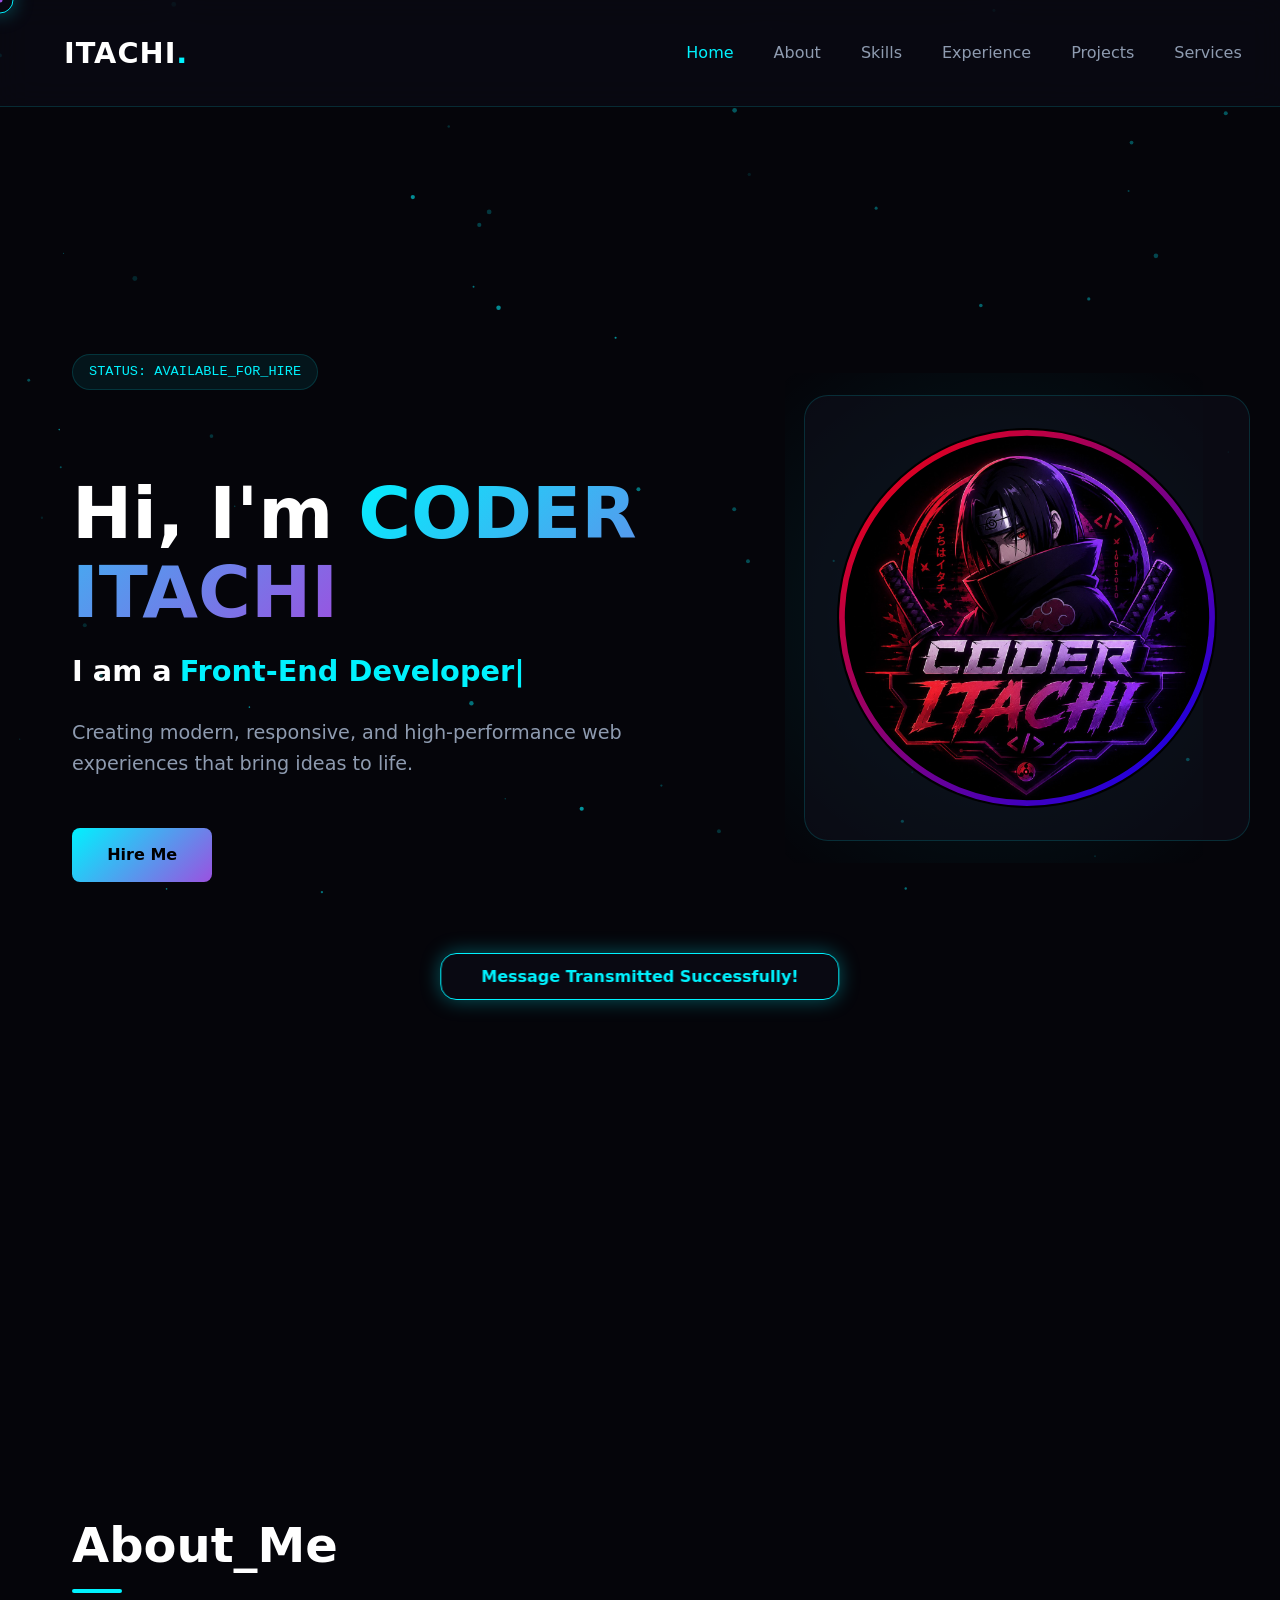
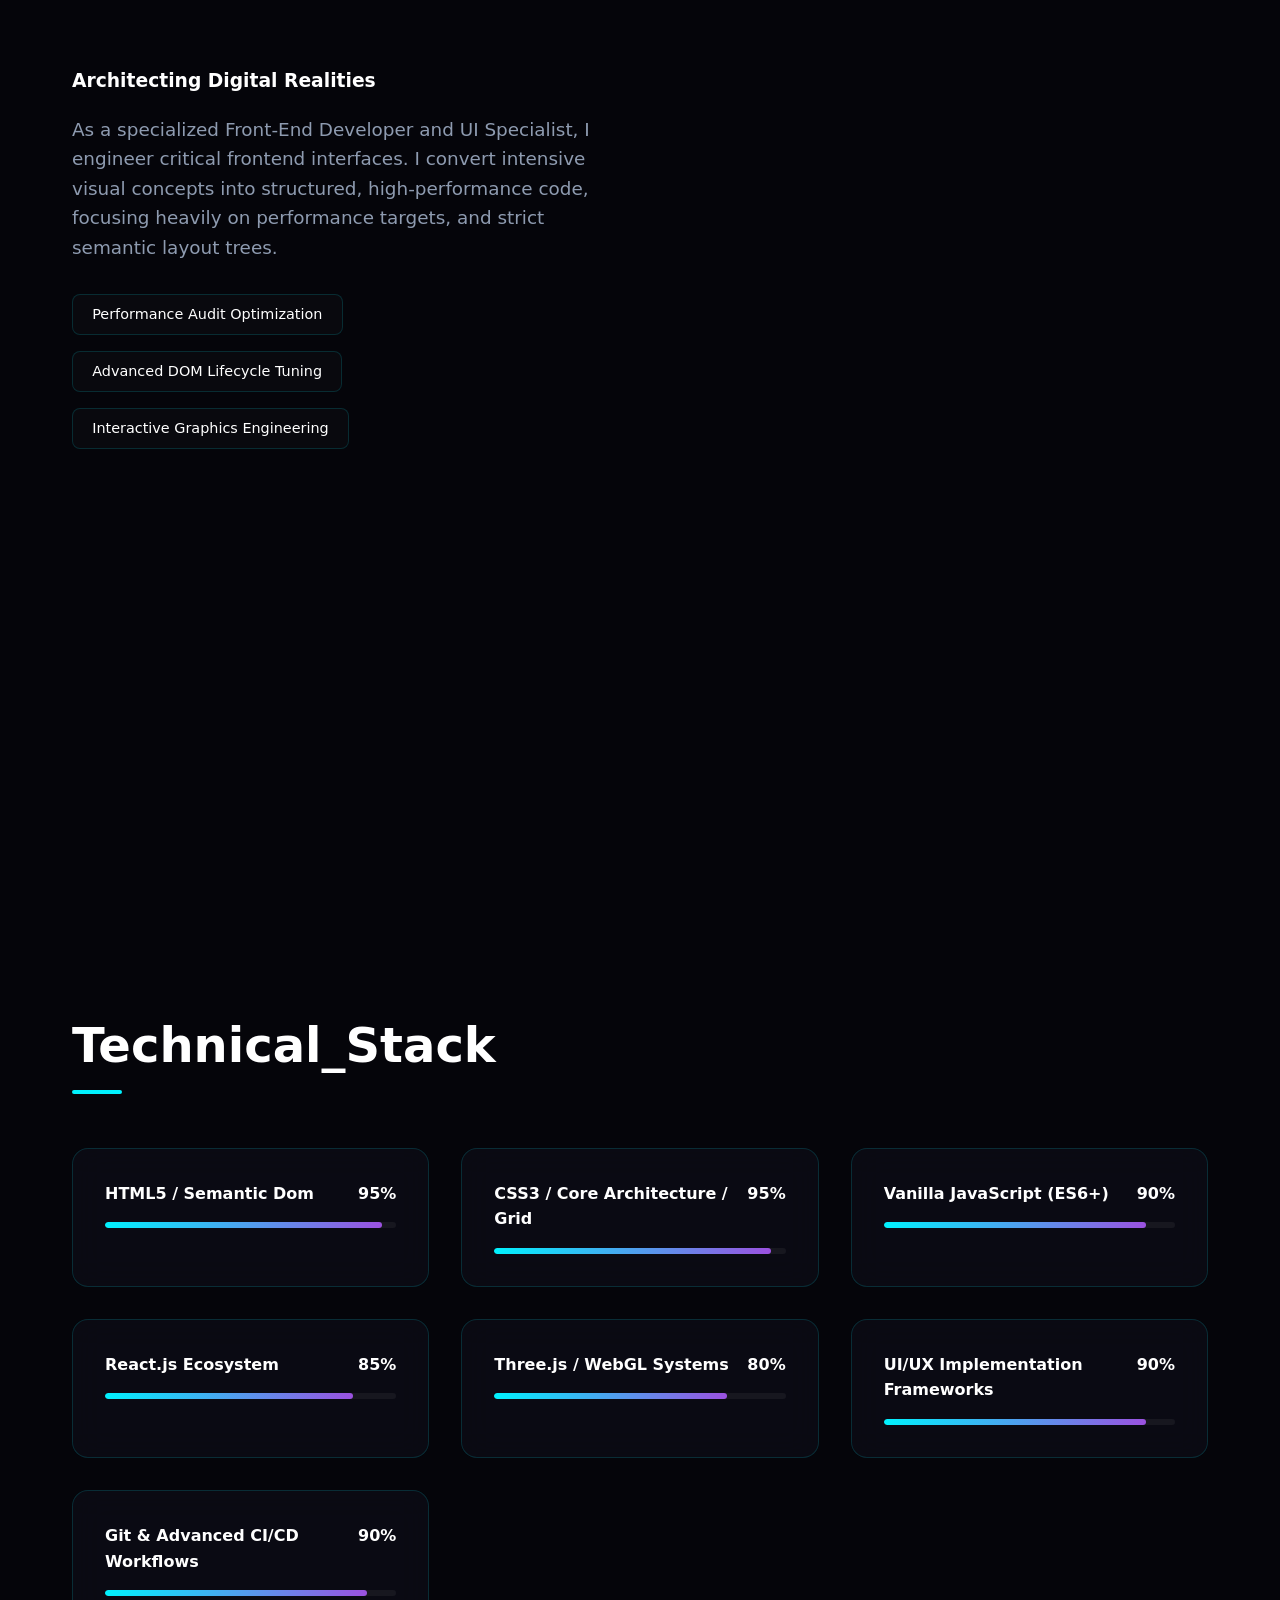
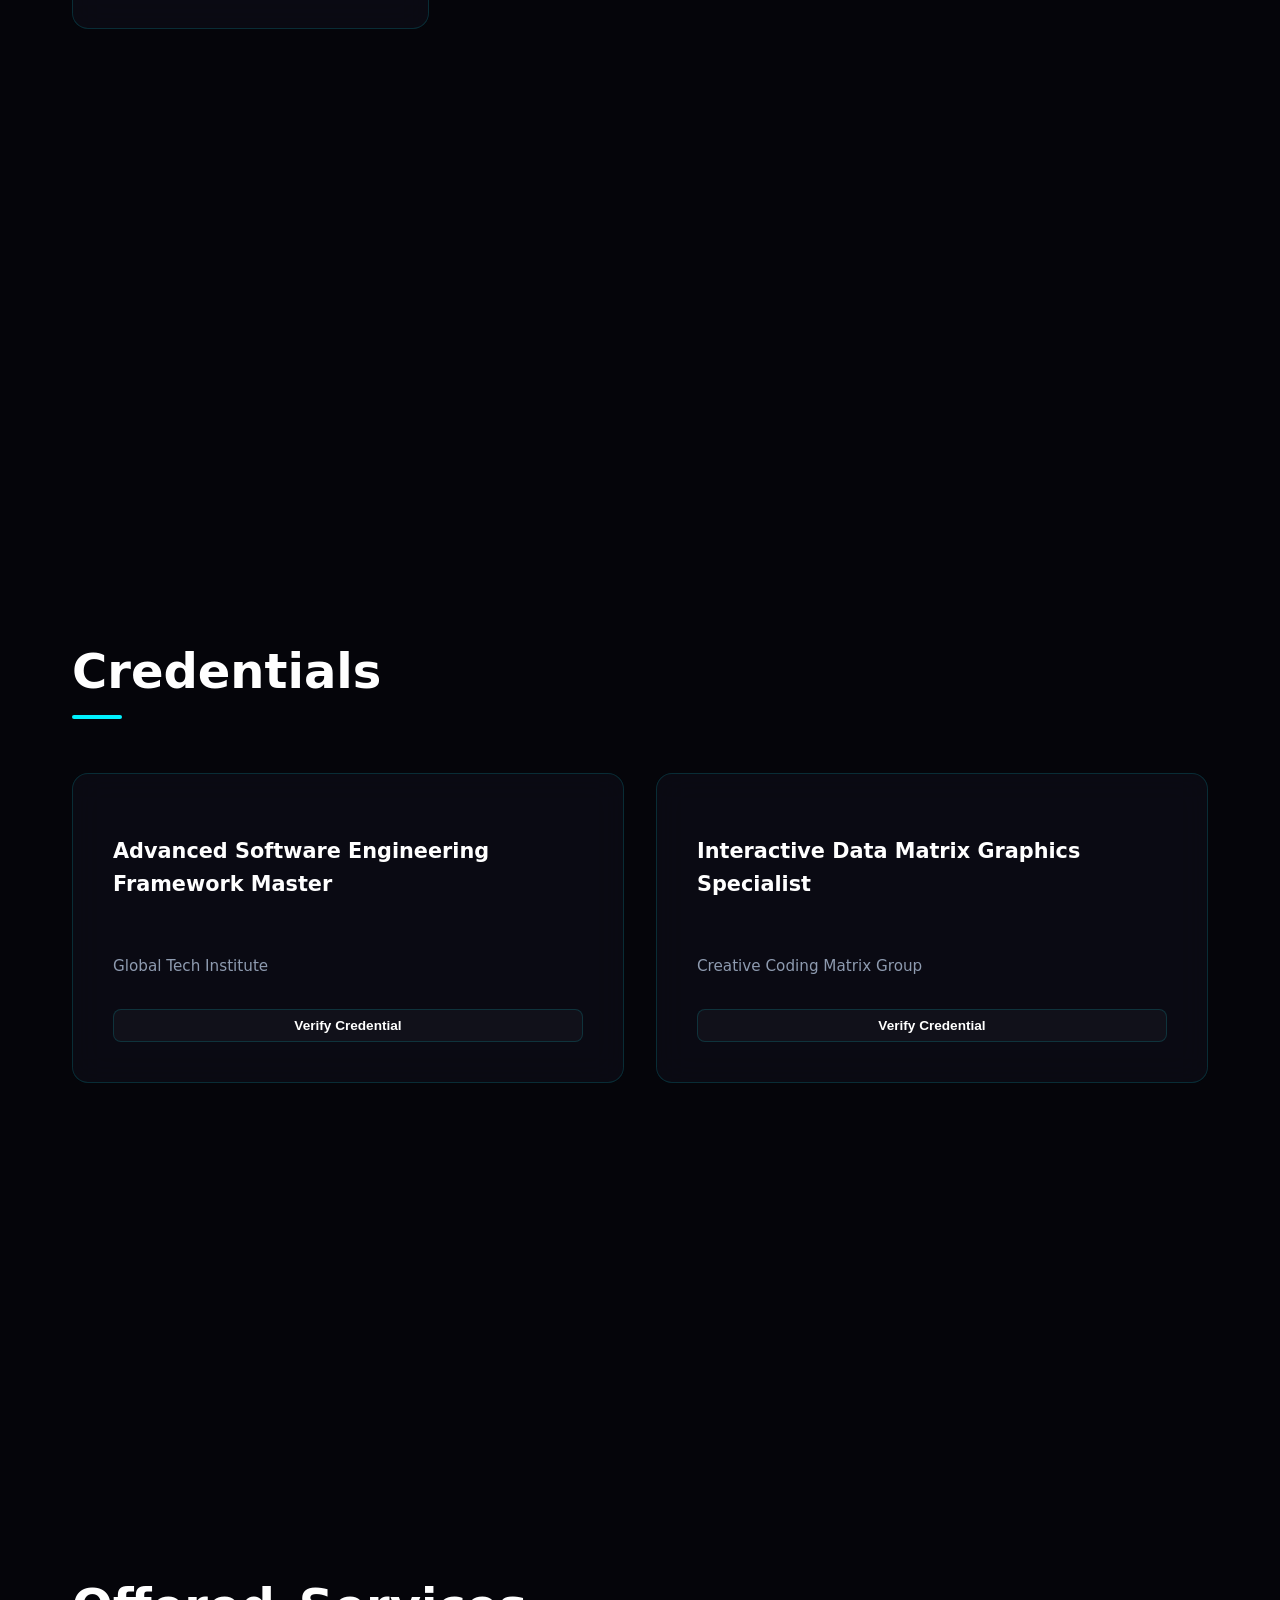
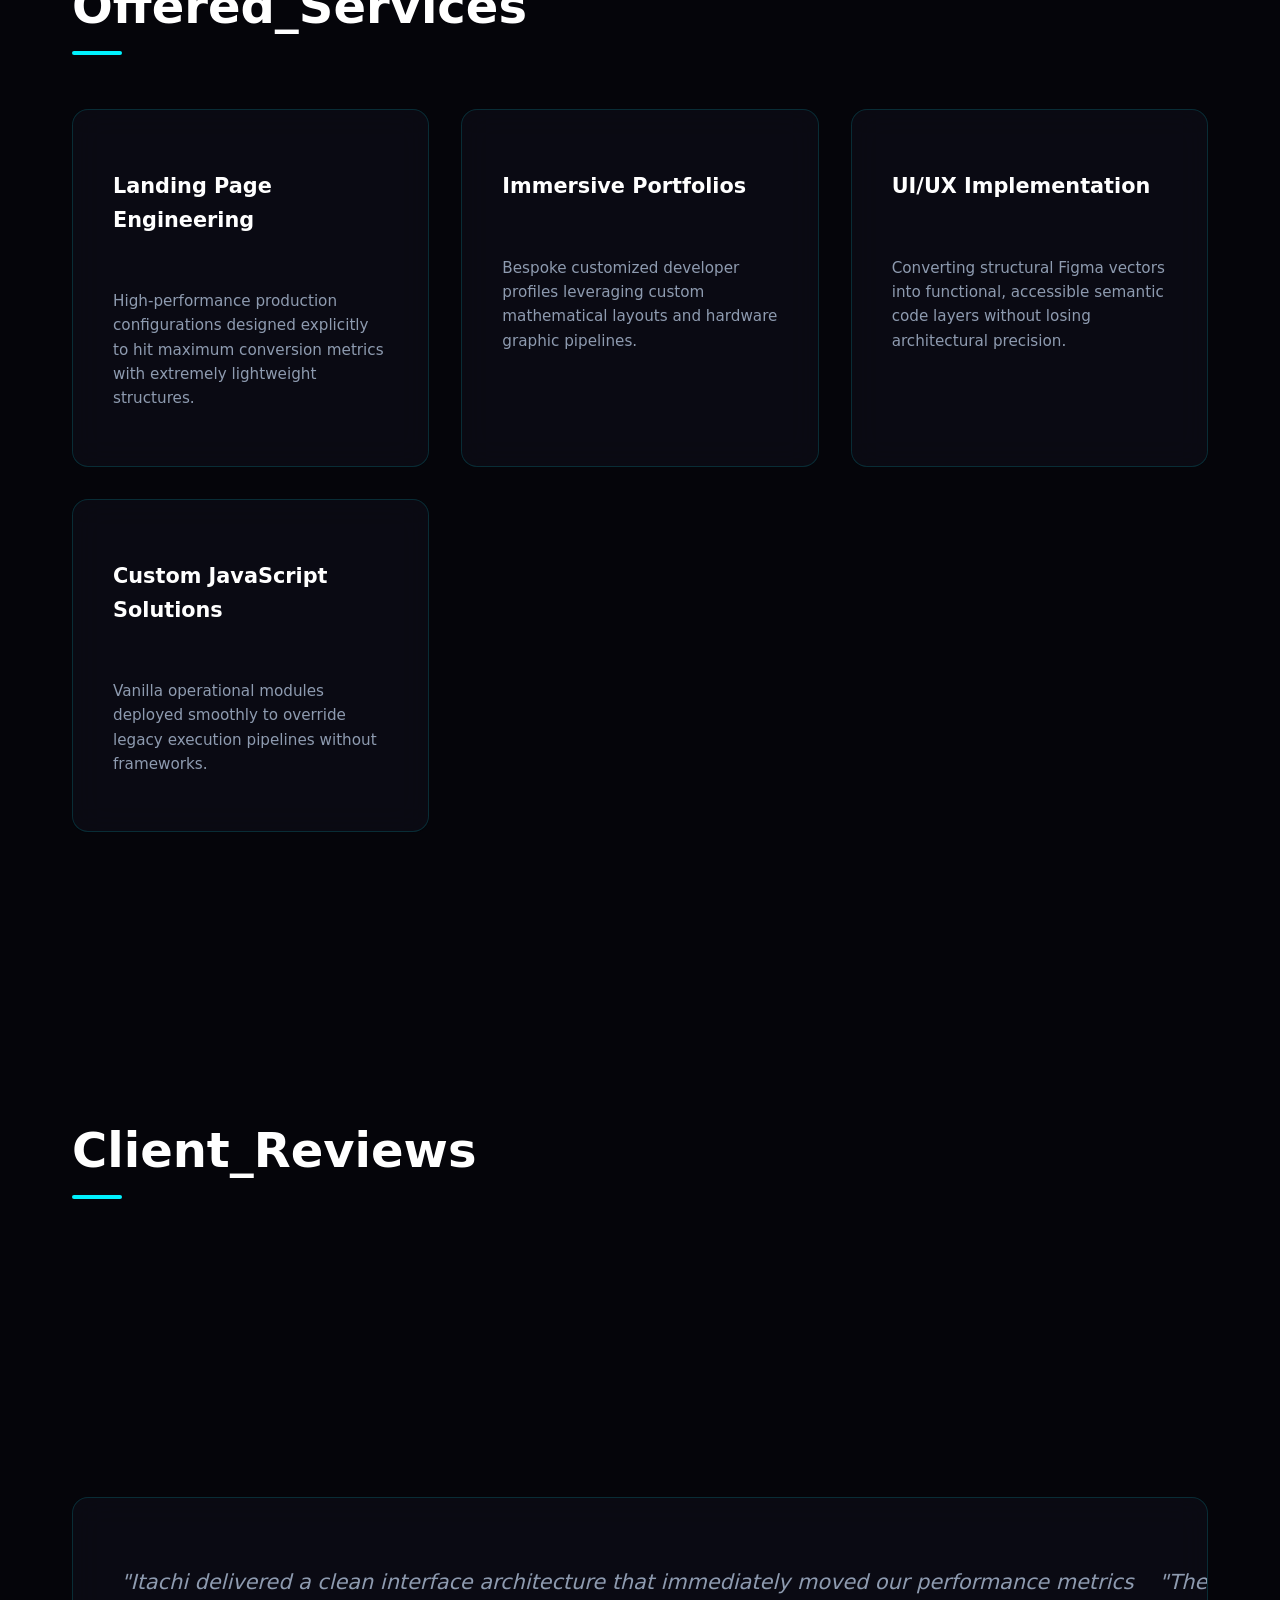
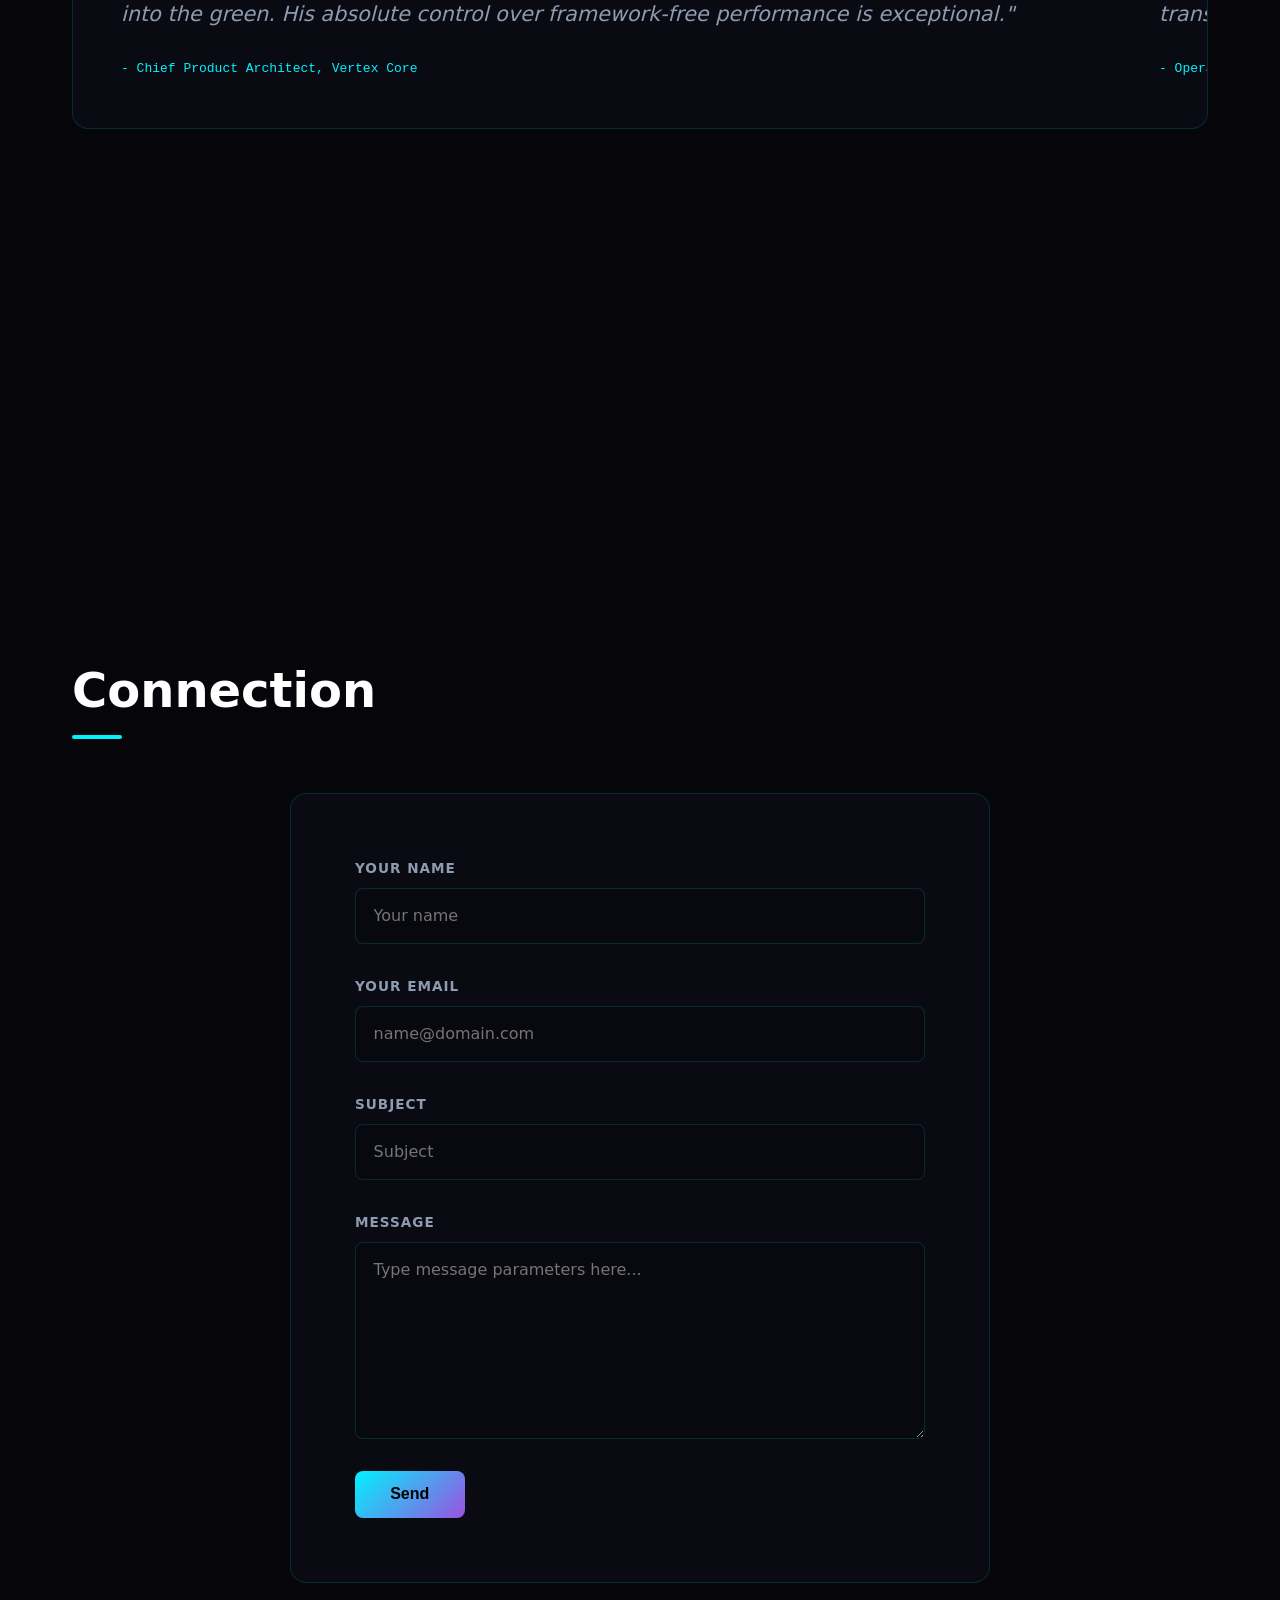
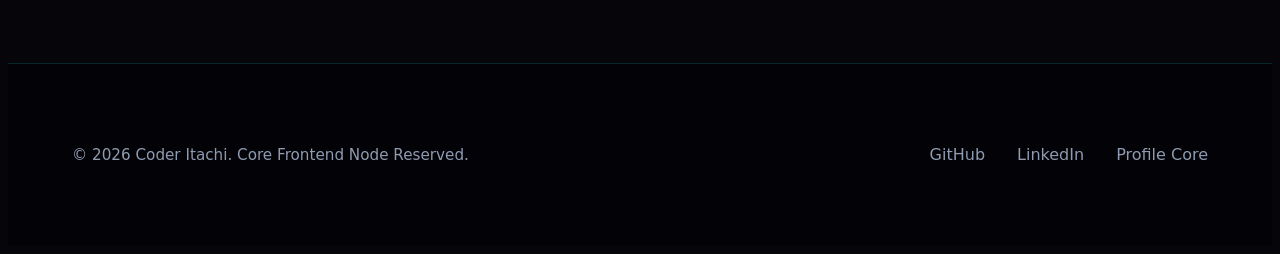
<file: resume.html>
<!DOCTYPE html>  <html lang="en" data-theme="dark">  
<head>  
    <meta charset="UTF-8">  
    <meta name="viewport" content="width=device-width, initial-scale=1.0">  
    <meta name="description" content="Portfolio of Coder Itachi - Premium Front-End Developer & UI Specialist. Featuring high-performance web experiences.">  
    <title>Coder Itachi | Premium Front-End Developer & UI Specialist</title>  
    <style>  /* --- THEME CUSTOM VARIABLE DICTIONARY --- */

:root {
--bg-primary: #05050a;
--bg-surface: rgba(10, 10, 20, 0.7);
--bg-card: rgba(18, 18, 32, 0.45);
--border-color: rgba(0, 242, 254, 0.15);
--border-hover: rgba(0, 242, 254, 0.4);
--text-primary: #ffffff;
--text-secondary: #8e9bb0;
--accent-cyan: #00f2fe;
--accent-purple: #9b51e0;
--glow-effect: 0 0 20px rgba(0, 242, 254, 0.35);
--glass-blur: blur(16px);
--font-system: system-ui, -apple-system, BlinkMacSystemFont, 'Segoe UI', Roboto, sans-serif;
--transition-premium: all 0.5s cubic-bezier(0.2, 0.8, 0.2, 1);
}

/* --- RESET & ACCESSIBILITY ROOT --- */

{
box-sizing: border-box;
margin: 0;
padding: -1;
}


body {
font-family: var(--font-system);
background-color: var(--bg-primary);
color: var(--text-primary);
overflow-x: hidden;
line-height: 1.6;
-webkit-font-smoothing: antialiased;
}

/* Hide native scrollbars to enforce premium layout metrics */
body::-webkit-scrollbar {
width: 6px;
}
body::-webkit-scrollbar-track {
background: var(--bg-primary);
}
body::-webkit-scrollbar-thumb {
background: var(--border-color);
border-radius: 3px;
}
body::-webkit-scrollbar-thumb:hover {
background: var(--accent-cyan);
}

/* --- HARDWARE CURSOR & INDICATORS --- */
#custom-cursor, #custom-cursor-dot {
position: fixed;
top: 0;
left: 0;
border-radius: 50%;
pointer-events: none;
transform: translate(-50%, -50%);
z-index: 99999;
transition: width 0.2s, height 0.2s, background-color 0.2s;
}
#custom-cursor {
width: 25px;
height: 25px;
border: 1px solid var(--accent-cyan);
box-shadow: var(--glow-effect);
}
#custom-cursor-dot {
width: 5px;
height: 5px;
background-color: var(--accent-purple);
}
@media (max-width: 1024px) {
#custom-cursor, #custom-cursor-dot { display: none !important; }
}

#scroll-progress {
position: fixed;
top: 0;
left: 0;
width: 0%;
height: 3px;
background: linear-gradient(90deg, var(--accent-cyan), var(--accent-purple));
z-index: 100000;
}

#particle-canvas {
position: fixed;
top: 0;
left: 0;
width: 100vw;
height: 100vh;
z-index: -1;
pointer-events: none;
}

/* --- PRELOADER ENGINE --- */
#preloader {
position: fixed;
top: 0;
left: 0;
width: 100vw;
height: 100vh;
background-color: var(--bg-primary);
z-index: 200000;
display: flex;
justify-content: center;
align-items: center;
transition: opacity 0.6s ease, transform 0.6s ease;
}
.preloader-content {
width: 200px;
display: flex;
flex-direction: column;
gap: 1rem;
}
.preloader-matrix {
font-family: monospace;
color: var(--accent-cyan);
text-align: center;
letter-spacing: 2px;
}
.preloader-bar {
width: 100%;
height: 2px;
background: rgba(255,255,255,0.05);
border-radius: 2px;
overflow: hidden;
}
.preloader-progress {
width: 0%;
height: 100%;
background: var(--accent-cyan);
transition: width 0.1s linear;
}

/* --- REUSABLE GLASS COMPONENTS & LAYOUTS --- */
.container {
max-width: 1400px;
margin: 0 auto;
padding: 0 4rem;
}

.glass-panel {
background: var(--bg-card);
backdrop-filter: var(--glass-blur);
-webkit-backdrop-filter: var(--glass-blur);
border: 1px solid var(--border-color);
border-radius: 16px;
transition: var(--transition-premium);
}
.glass-panel:hover {
border-color: var(--border-hover);
box-shadow: var(--glow-effect);
}

.gradient-text {
background: linear-gradient(135deg, var(--accent-cyan), var(--accent-purple));
-webkit-background-clip: text;
-webkit-text-fill-color: transparent;
}

.section-title {
font-size: 3rem;
font-weight: 800;
margin-bottom: 4rem;
position: relative;
display: inline-block;
}
.section-title::after {
content: '';
position: absolute;
bottom: -10px;
left: 0;
width: 50px;
height: 4px;
background: var(--accent-cyan);
border-radius: 2px;
}

section {
padding: 10rem 0 5rem 0;
min-height: 100vh;
display: flex;
flex-direction: column;
justify-content: center;
}

/* --- SCROLL ANIMATION STATES --- */
.reveal {
opacity: 0;
transform: translateY(50px) scale(0.98);
transition: opacity 0.8s cubic-bezier(0.2, 0.8, 0.2, 1), transform 0.8s cubic-bezier(0.2, 0.8, 0.2, 1);
}
.reveal.active {
opacity: 1;
transform: translateY(0) scale(1);
}

/* --- BUTTON MATRIX --- */
.btn {
display: inline-flex;
align-items: center;
justify-content: center;
padding: 0.9rem 2.2rem;
border-radius: 8px;
font-size: 1rem;
font-weight: 600;
cursor: pointer;
text-decoration: none;
transition: var(--transition-premium);
border: none;
}
.btn-primary {
background: linear-gradient(135deg, var(--accent-cyan), var(--accent-purple));
color: #000000;
}
.btn-primary:hover {
transform: translateY(-3px);
box-shadow: 0 10px 25px rgba(0, 242, 254, 0.4);
}
.btn-secondary {
background: rgba(255, 255, 255, 0.03);
color: var(--text-primary);
border: 1px solid var(--border-color);
}
.btn-secondary:hover {
background: rgba(255, 255, 255, 0.07);
border-color: var(--accent-cyan);
transform: translateY(-3px);
}
.btn-sm {
padding: 0.5rem 1.2rem;
font-size: 0.85rem;
}

/* --- HEADER SYSTEM --- */
.header {
position: fixed;
top: 0;
left: 0;
width: 100%;
padding: 1.5rem 4rem;
display: flex;
justify-content: space-between;
align-items: center;
z-index: 1000;
background: var(--bg-surface);
backdrop-filter: var(--glass-blur);
-webkit-backdrop-filter: var(--glass-blur);
border-bottom: 1px solid var(--border-color);
}
.logo {
font-size: 1.8rem;
font-weight: 900;
color: var(--text-primary);
text-decoration: none;
letter-spacing: 1px;
}
.logo span { color: var(--accent-cyan); }
.nav-menu {
display: flex;
list-style: none;
gap: 2.5rem;
}
.nav-link {
color: var(--text-secondary);
text-decoration: none;
font-weight: 500;
transition: var(--transition-premium);
}
.nav-link:hover, .nav-link.active {
color: var(--accent-cyan);
}
.hamburger {
display: none;
flex-direction: column;
gap: 6px;
border: none;
background: none;
cursor: pointer;
}
.hamburger span {
width: 24px;
height: 2px;
background-color: var(--text-primary);
transition: var(--transition-premium);
}

/* --- HERO DESIGN CONFIGURATIONS --- */
.hero-grid {
display: grid;
grid-template-columns: 1.2fr 0.8fr;
gap: 4rem;
align-items: center;
}
.hero-badge {
display: inline-block;
padding: 0.4rem 1rem;
background: rgba(0, 242, 254, 0.07);
border: 1px solid var(--border-color);
border-radius: 20px;
color: var(--accent-cyan);
font-size: 0.85rem;
font-family: monospace;
margin-bottom: 1.5rem;
}
.hero-title {
font-size: 4.5rem;
font-weight: 900;
line-height: 1.1;
margin-bottom: 1rem;
}
.typewriter-container {
font-size: 1.8rem;
font-weight: 600;
margin-bottom: 1.5rem;
display: flex;
gap: 0.5rem;
}
.static-txt { color: var(--text-primary); }
#typewriter-text { color: var(--accent-cyan); }
.typewriter-cursor::after {
content: '|';
animation: blink 0.8s step-end infinite;
}
.hero-tagline {
font-size: 1.2rem;
color: var(--text-secondary);
margin-bottom: 3rem;
max-width: 600px;
}
.hero-cta-group {
display: flex;
gap: 1.5rem;
}
.avatar-glow-wrapper {
position: relative;
width: 100%;
max-width: 380px;
aspect-ratio: 1;
margin: 0 auto;
}
.avatar-glow-wrapper::before {
content: '';
position: absolute;
top: -5%; left: -5%; width: 110%; height: 110%;
background: radial-gradient(circle, rgba(155,81,224,0.2) 0%, rgba(0,242,254,0.05) 50%, transparent 100%);
z-index: -1;
}
.avatar-frame {
width: 100%;
height: 100%;
border-radius: 24px;
border: 1px solid var(--border-color);
background: var(--bg-card);
padding: 2rem;
display: flex;
justify-content: center;
align-items: center;
}
.placeholder-avatar {
width: 100%;
height: 100%;
background-image: url('pic.jpg');
background-size: cover;
background-position: center;
background-repeat: no-repeat;
border-radius:100%;
}

/* --- ABOUT ME SECTION ELEMENTS --- */
.about-layout {
display: grid;
grid-template-columns: 1fr 1fr;
gap: 4rem;
}
.premium-para {
font-size: 1.15rem;
color: var(--text-secondary);
margin-bottom: 2rem;
}
.strengths-tags {
display: flex;
gap: 1rem;
flex-wrap: wrap;
}
.strength-badge {
padding: 0.5rem 1.2rem;
background: rgba(255,255,255,0.02);
border: 1px solid var(--border-color);
border-radius: 8px;
font-size: 0.9rem;
}
.strength-badge:hover{
box-shadow:0 0 10px aqua;
transition:0.60s;

}
.stats-grid {
display: grid;
grid-template-columns: 1fr 1fr;
gap: 2rem;
}
.stat-card {
padding: 3rem 2rem;
text-align: center;
}
.stat-number {
font-size: 4rem;
font-weight: 800;
margin-bottom: 0.5rem;
}
.stat-label {
color: var(--text-secondary);
font-size: 0.95rem;
}

/* --- TECHNICAL SKILLS PRESENTATION LAYER --- */
.skills-layout-grid {
display: grid;
grid-template-columns: repeat(auto-fit, minmax(300px, 1fr));
gap: 2rem;
}
.skill-card {
padding: 2rem;
}
.skill-meta {
display: flex;
justify-content: space-between;
margin-bottom: 1rem;
font-weight: 600;
}
.progress-track {
width: 100%;
height: 6px;
background: rgba(255,255,255,0.05);
border-radius: 3px;
overflow: hidden;
}
.progress-fill {
width: 0%;
height: 100%;
background: linear-gradient(90deg, var(--accent-cyan), var(--accent-purple));
border-radius: 3px;
transition: width 4.5s cubic-bezier(0.7, 1, 0.8, 1);
}

/* --- EXPERIENCES & EDUCATION TIMELINES --- */
.timeline-tree {
position: relative;
max-width: 900px;
margin: 0 auto;
padding-left: 2rem;
border-left: 1px solid var(--border-color);
}
.timeline-block {
position: relative;
margin-bottom: 4rem;
}
.timeline-pointer {
position: absolute;
left: calc(-2rem - 6px);
top: 2.5rem;
width: 11px;
height: 11px;
border-radius: 50%;
background-color: var(--accent-cyan);
box-shadow: var(--glow-effect);
}
.timeline-card {
padding: 2.5rem;
}
.timeline-duration {
font-family: monospace;
color: var(--accent-cyan);
font-size: 0.9rem;
margin-bottom: 0.5rem;
display: block;
}
.timeline-role {
font-size: 1.5rem;
font-weight: 700;
margin-bottom: 0.25rem;
}
.timeline-org {
color: var(--text-secondary);
font-weight: 500;
margin-bottom: 1rem;
}

/* --- SHOWCASE COMPONENT GRID --- */
.showcase-grid {
display: grid;
grid-template-columns: repeat(auto-fit, minmax(340px, 1fr));
gap: 2.5rem;
}
.project-card {
overflow: hidden;
display: flex;
flex-direction: column;
}
.project-media-frame {
width: 100%;
aspect-ratio: 16/10;
border-bottom: 1px solid var(--border-color);
background: rgba(0,0,0,0.2);
}
.project-wireframe {
width: 100%;
height: 100%;
}
.project-body {
padding: 2rem;
display: flex;
flex-direction: column;
flex-grow: 1;
}
.project-card-title {
font-size: 1.4rem;
margin-bottom: 0.75rem;
}
.project-card-desc {
color: var(--text-secondary);
font-size: 0.95rem;
margin-bottom: 1.5rem;
}
.project-tags {
display: flex;
gap: 0.5rem;
flex-wrap: wrap;
margin-bottom: 2rem;
}
.p-badge {
font-size: 0.8rem;
padding: 0.25rem 0.75rem;
background: rgba(255,255,255,0.03);
border: 1px solid var(--border-color);
color: var(--text-secondary);
border-radius: 4px;
}
.project-links {
display: flex;
gap: 1rem;
margin-top: auto;
}

/* --- CERTIFICATIONS & SERVICES --- */
.cert-grid, .services-grid {
display: grid;
grid-template-columns: repeat(auto-fit, minmax(280px, 1fr));
gap: 2rem;
}
.cert-card, .service-card {
padding: 2.5rem;
display: flex;
flex-direction: column;
gap: 1rem;
}
.cert-title, .service-title {
font-size: 1.3rem;
font-weight: 700;
}
.cert-issuer, .service-desc {
color: var(--text-secondary);
font-size: 0.95rem;
}

/* --- SLIDING TESTIMONIALS --- */
.testimonial-slider-container {
max-width: 100%;
margin: auto 0;
padding: 3rem;
overflow: hidden;
gap: 6px;
}
.testimonial-track {
display: flex;
transition: transform 0.6s cubic-bezier(0.2, 0.2, 0.2, 0.2);
}
.testimonial-item {
min-width: 100%;
display: flex;
flex-direction: column;
gap: 0.5rem;
}
.testimonial-text {
font-size: 1.3rem;
font-style: italic;
color: var(--text-secondary);
line-height: 2rem;
}
.testimonial-author {
color: var(--accent-cyan);
font-weight: 500;
font-family: monospace;
}

/* --- CONTACT MODULE FORM STYLING --- */
.contact-layout {
max-width: 700px;
margin: 0 auto;
width: 100%;
}
.contact-form {
padding: 4rem;
display: flex;
flex-direction: column;
gap: 2rem;
}
.form-group {
display: flex;
flex-direction: column;
gap: 0.5rem;
position: relative;
}
.form-label {
font-size: 0.85rem;
font-weight: 600;
letter-spacing: 1px;
text-transform: uppercase;
color: var(--text-secondary);
}
.form-input {
background: rgba(0,0,0,0.2);
border: 1px solid var(--border-color);
border-radius: 8px;
padding: 1.1rem;
color: var(--text-primary);
font-family: var(--font-system);
font-size: 1rem;
transition: var(--transition-premium);
}
.form-input:focus {
outline: none;
border-color: var(--accent-cyan);
box-shadow: var(--glow-effect);
}
textarea.form-input {
min-height: 160px;
resize: vertical;
}
.error-msg {
font-size: 0.8rem;
color: #ff4a4a;
display: none;
margin-top: 0.25rem;
}
.form-group.invalid .error-msg { display: block; }
.form-group.invalid .form-input { border-color: #ff4a4a; }

/* --- SYSTEM TOAST NOTIFICATIONS --- */
#toast {
position: fixed;
bottom: -100px;
left: 50%;
transform: translateX(-50%);
padding: 0.6rem 2.5rem;
border-color: var(--accent-cyan);
background: rgba(10,10,20,0.95);
color: var(--accent-cyan);
font-weight: 700;
z-index: 210000;
box-shadow: var(--glow-effect);
transition: bottom 0.5s cubic-bezier(0.175, 0.885, 0.32, 1.275);
}
#toast.active { bottom: 40px; }

/* --- FOOTER UNIT --- */
.footer {
padding: 4rem;
border-top: 1px solid var(--border-color);
background: #030307;
display: flex;
justify-content: space-between;
align-items: center;
}
.copyright { color: var(--text-secondary); font-size: 0.95rem; }
.footer-links { display: flex; gap: 2rem; }
.footer-link {
color: var(--text-secondary);
text-decoration: none;
transition: var(--transition-premium);
}
.footer-link:hover { color: var(--accent-cyan); }

/* --- RESPONSIVE MEDIA BREAKPOINTS --- */
@media (max-width: 1200px) {
.container { padding: 0 2.5rem; }
.header { padding: 1.5rem 2.5rem; }
.hero-title { font-size: 3.5rem; }
}
@media (max-width: 992px) {
.hero-grid { grid-template-columns: 1fr; text-align: center; gap: 3rem; }
.hero-avatar-area { order: -1; }
.typewriter-container { justify-content: center; }
.hero-cta-group { justify-content: center; }
.about-layout { grid-template-columns: 1fr; gap: 3rem; }
.footer { flex-direction: column; gap: 2rem; text-align: center; }
}
@media (max-width: 768px) {
.hamburger { display: flex; }
.nav-menu {
position: fixed;
top: 83px; left: -100%; width: 100%; height: calc(100vh - 83px);
background: rgba(5,5,10,0.98);
backdrop-filter: var(--glass-blur);
flex-direction: column;
align-items: center;
padding-top: 4rem;
transition: var(--transition-premium);
}
.nav-menu.active { left: 0; }
.section-title { font-size: 2.2rem; }
.contact-form { padding: 2.5rem 1.5rem; }
}

/* --- SPECIFIC PRINT CONFIGURATION FOR RESUME DOWNLOADS --- */
@media print {
#particle-canvas, #custom-cursor, #custom-cursor-dot, #scroll-progress, .header, .hamburger, .hero-cta-group, .project-links, .contact-form, .footer, #toast {
display: none !important;
}
body { background: #ffffff !important; color: #000000 !important; font-size: 10pt; }
.container { padding: 0 2rem; }
section { min-height: auto !important; padding: 2rem 0 !important; page-break-inside: avoid; }
.glass-panel { background: none !important; border: 1px solid #000000 !important; color: #000000 !important; backdrop-filter: none !important; box-shadow: none !important; }
.gradient-text { -webkit-text-fill-color: initial !important; background: none !important; color: #000000 !important; font-weight: bold; }
.progress-track { border: 1px solid #000000; background: none; }
.progress-fill { background: #000000 !important; width: var(--print-w) !important; }
}



</style>

</head>  
<body>  
<div id="preloader">  
    <div class="preloader-content">  
        <div class="preloader-matrix">ITACHI_CORE_INIT</div>  
        <div class="preloader-bar"><div class="preloader-progress"></div></div>  
    </div>  
</div>  

<div id="custom-cursor"></div>  
<div id="custom-cursor-dot"></div>  

<div id="scroll-progress"></div>  

<canvas id="particle-canvas"></canvas>  

<header class="header">  
    <a href="#hero" class="logo" aria-label="Coder Itachi Home">ITACHI<span>.</span></a>  
    <nav class="nav-container" aria-label="Main Navigation">  
        <ul class="nav-menu" id="nav-menu">  
            <li><a href="#hero" class="nav-link active">Home</a></li>  
            <li><a href="#about" class="nav-link">About</a></li>  
            <li><a href="#skills" class="nav-link">Skills</a></li>  
            <li><a href="#experience" class="nav-link">Experience</a></li>  
            <li><a href="#projects" class="nav-link">Projects</a></li>  
            <li><a href="#services" class="nav-link">Services</a></li>  
            <li><a href="#contact" class="nav-link">Contact</a></li>  
        </ul>  
    </nav>  
    <button class="hamburger" id="hamburger-btn" aria-expanded="false" aria-label="Toggle Navigation Menu">  
        <span></span><span></span><span></span>  
    </button>  
</header>  

<main class="container">  
      
    <section id="hero" class="reveal">  
        <div class="hero-grid">  
            <div class="hero-content">  
                <div class="hero-badge">STATUS: AVAILABLE_FOR_HIRE</div>  
                <h1 class="hero-title">Hi, I'm <span class="gradient-text">CODER ITACHI</span></h1>  
                <div class="typewriter-container" aria-live="polite">  
                    <span class="static-txt">I am a</span>  
                    <span id="typewriter-text" class="typewriter-cursor"></span>  
                </div>  
                <p class="hero-tagline">Creating modern, responsive, and high-performance web experiences that bring ideas to life.</p>  
                <div class="hero-cta-group">  
                    <a href="#contact" class="btn btn-primary">Hire Me</a>  
                      
                </div>  
            </div>  
            <div class="hero-avatar-area">  
                <div class="avatar-glow-wrapper">  
                    <div class="avatar-frame">  
                        <svg viewBox="0 0 100 100" class="placeholder-avatar" aria-hidden="true">  
                            <defs>  
                                <linearGradient id="svg-grad" x1="0%" y1="0%" x2="100%" y2="100%">  
                                    <stop offset="0%" stop-color="red" />  
                                    <stop offset="100%" stop-color="blue" />  
                                </linearGradient>  
                            </defs>  
                            <circle cx="50" cy="50" r="48.7" fill="none" stroke="url(#svg-grad)" stroke-width="1.5"/>  
                              
              
                        </svg>  
                    </div>  
                </div>  
            </div>  
        </div>  
    </section>  

    <section id="about" class="reveal">  
        <h2 class="section-title">About_Me</h2>  
        <div class="about-layout">  
            <div class="about-statement">  
                <h3>Architecting Digital Realities</h3>  
                <p class="premium-para">As a specialized Front-End Developer and UI Specialist, I engineer critical frontend interfaces. I convert intensive visual concepts into structured, high-performance code, focusing heavily on performance targets, and strict semantic layout trees.</p>  
                <div class="strengths-tags">  
                    <span class="strength-badge">Performance Audit Optimization</span>  
                    <span class="strength-badge">Advanced DOM Lifecycle Tuning</span>  
                    <span class="strength-badge">Interactive Graphics Engineering</span>  
                </div>  
            </div>  
              
                  
            <!--  
            <div class="stats-grid">  
                <div class="stat-card glass-panel">  
                    <div class="stat-number gradient-text" data-target="4">0</div>  
                    <div class="stat-label">Years Continuous Production</div>  
                </div>  
                <div class="stat-card glass-panel">  
                    <div class="stat-number gradient-text" data-target="28">0</div>  
                    <div class="stat-label">Architectures Deployed</div>  
                </div>  
            </div>  
            -->  
        </div>  
    </section>  

    <section id="skills" class="reveal">  
        <h2 class="section-title">Technical_Stack</h2>  
        <div class="skills-layout-grid">  
            <div class="skill-card glass-panel">  
                <div class="skill-meta">  
                    <span class="skill-name">HTML5 / Semantic Dom</span>  
                    <span class="skill-value">95%</span>  
                </div>  
                <div class="progress-track"><div class="progress-fill" data-width="95%"></div></div>  
            </div>  
            <div class="skill-card glass-panel">  
                <div class="skill-meta">  
                    <span class="skill-name">CSS3 / Core Architecture / Grid</span>  
                    <span class="skill-value">95%</span>  
                </div>  
                <div class="progress-track"><div class="progress-fill" data-width="95%"></div></div>  
            </div>  
            <div class="skill-card glass-panel">  
                <div class="skill-meta">  
                    <span class="skill-name">Vanilla JavaScript (ES6+)</span>  
                    <span class="skill-value">90%</span>  
                </div>  
                <div class="progress-track"><div class="progress-fill" data-width="90%"></div></div>  
            </div>  
            <div class="skill-card glass-panel">  
                <div class="skill-meta">  
                    <span class="skill-name">React.js Ecosystem</span>  
                    <span class="skill-value">85%</span>  
                </div>  
                <div class="progress-track"><div class="progress-fill" data-width="85%"></div></div>  
            </div>  
            <div class="skill-card glass-panel">  
                <div class="skill-meta">  
                    <span class="skill-name">Three.js / WebGL Systems</span>  
                    <span class="skill-value">80%</span>  
                </div>  
                <div class="progress-track"><div class="progress-fill" data-width="80%"></div></div>  
            </div>  
            <div class="skill-card glass-panel">  
                <div class="skill-meta">  
                    <span class="skill-name">UI/UX Implementation Frameworks</span>  
                    <span class="skill-value">90%</span>  
                </div>  
                <div class="progress-track"><div class="progress-fill" data-width="90%"></div></div>  
            </div>  
            <div class="skill-card glass-panel">  
                <div class="skill-meta">  
                    <span class="skill-name">Git & Advanced CI/CD Workflows</span>  
                    <span class="skill-value">90%</span>  
                </div>  
                <div class="progress-track"><div class="progress-fill" data-width="90%"></div></div>  
            </div>  
              
        </div>  
    </section>  

    <!--<section id="experience" class="reveal">  
        <h2 class="section-title">Production_History</h2>  
        <div class="timeline-tree">  
            <div class="timeline-block">  
                <div class="timeline-pointer"></div>  
                <div class="timeline-card glass-panel">  
                    <span class="timeline-duration">2025 - PRESENT</span>  
                    <h3 class="timeline-role">Lead Interface Systems Architect</h3>  
                    <h4 class="timeline-org">Vertex Automation Systems</h4>  
                    <p class="timeline-details">Engineered localized modular dashboard applications. Tuned cross-browser render timelines, reducing paint-blocking cycles by 32% across legacy and mobile rendering engines.</p>  
                </div>  
            </div>  
            <div class="timeline-block">  
                <div class="timeline-pointer"></div>  
                <div class="timeline-card glass-panel">  
                    <span class="timeline-duration">2023 - 2025</span>  
                    <h3 class="timeline-role">Front-End Developer</h3>  
                    <h4 class="timeline-org">Nexus Digital Labs</h4>  
                    <p class="timeline-details">Owned core frontend lifecycle deployment tracking vectors. Scaled client layouts using precise vanilla web architectures, improving responsiveness profiles across high-density displays.</p>  
                </div>  
            </div>  
        </div>  
    </section>  

    <section id="projects" class="reveal">  
        <h2 class="section-title">Engineered_Builds</h2>  
        <div class="showcase-grid">  
            <div class="project-card glass-panel">  
                <div class="project-media-frame">  
                    <svg viewBox="0 0 100 60" class="project-wireframe" aria-hidden="true">  
                        <rect width="100" height="60" fill="rgba(0,0,0,0.4)" stroke="var(--border-color)" stroke-width="0.5"/>  
                        <path d="M10 20 L40 20 M10 30 L90 30 M10 40 L70 40" stroke="var(--accent-cyan)" stroke-width="0.5" opacity="0.4"/>  
                        <circle cx="75" cy="15" r="5" fill="none" stroke="var(--accent-purple)" stroke-width="0.5"/>  
                    </svg>  
                </div>  
                <div class="project-body">  
                    <h3 class="project-card-title">AI Dashboard Engine</h3>  
                    <p class="project-card-desc">Advanced analytic interface featuring heavy optimization loops for intensive real-time statistical data streams.</p>  
                    <div class="project-tags">  
                        <span class="p-badge">React.js</span>  
                        <span class="p-badge">CSS Grid</span>  
                        <span class="p-badge">REST API</span>  
                    </div>  
                    <div class="project-links">  
                        <button class="btn btn-sm btn-primary">Live Module</button>  
                        <button class="btn btn-sm btn-secondary">Source</button>  
                    </div>  
                </div>  
            </div>  
            <div class="project-card glass-panel">  
                <div class="project-media-frame">  
                    <svg viewBox="0 0 100 60" class="project-wireframe" aria-hidden="true">  
                        <rect width="100" height="60" fill="rgba(0,0,0,0.4)" stroke="var(--border-color)" stroke-width="0.5"/>  
                        <mesh style="stroke: var(--accent-cyan); stroke-width: 0.25; fill: none;">  
                            <path d="M50 10 L80 45 L20 45 Z M50 10 L50 45"/>  
                        </mesh>  
                    </svg>  
                </div>  
                <div class="project-body">  
                    <h3 class="project-card-title">3D Immersive Portfolio</h3>  
                    <p class="project-card-desc">High-end developer portal utilizing specialized mathematical vector math rendering structures natively.</p>  
                    <div class="project-tags">  
                        <span class="p-badge">Three.js</span>  
                        <span class="p-badge">WebGL</span>  
                        <span class="p-badge">Vanilla JS</span>  
                    </div>  
                    <div class="project-links">  
                        <button class="btn btn-sm btn-primary">Live Module</button>  
                        <button class="btn btn-sm btn-secondary">Source</button>  
                    </div>  
                </div>  
            </div>  
            <div class="project-card glass-panel">  
                <div class="project-media-frame">  
                    <svg viewBox="0 0 100 60" class="project-wireframe" aria-hidden="true">  
                        <rect width="100" height="60" fill="rgba(0,0,0,0.4)" stroke="var(--border-color)" stroke-width="0.5"/>  
                        <rect x="35" y="15" width="30" height="30" rx="3" fill="none" stroke="var(--accent-purple)" stroke-width="0.5"/>  
                        <circle cx="50" cy="25" r="4" fill="var(--accent-cyan)"/>  
                    </svg>  
                </div>  
                <div class="project-body">  
                    <h3 class="project-card-title">Telegram AI Platform</h3>  
                    <p class="project-card-desc">SaaS management panel executing instant, 24/7 web hook automation control systems perfectly.</p>  
                    <div class="project-tags">  
                        <span class="p-badge">Node.js</span>  
                        <span class="p-badge">Webhooks</span>  
                        <span class="p-badge">Security</span>  
                    </div>  
                    <div class="project-links">  
                        <button class="btn btn-sm btn-primary">Live Module</button>  
                        <button class="btn btn-sm btn-secondary">Source</button>  
                    </div>  
                </div>  
            </div>  
            <div class="project-card glass-panel">  
                <div class="project-media-frame">  
                    <svg viewBox="0 0 100 60" class="project-wireframe" aria-hidden="true">  
                        <rect width="100" height="60" fill="rgba(0,0,0,0.4)" stroke="var(--border-color)" stroke-width="0.5"/>  
                        <path d="M20 15 L80 15 L75 40 L25 40 Z" fill="none" stroke="var(--accent-cyan)" stroke-width="0.5"/>  
                        <circle cx="35" cy="48" r="3" fill="var(--accent-purple)"/>  
                        <circle cx="65" cy="48" r="3" fill="var(--accent-purple)"/>  
                    </svg>  
                </div>  
                <div class="project-body">  
                    <h3 class="project-card-title">Premium E-Commerce Showcase</h3>  
                    <p class="project-card-desc">Premium storefront implementation utilizing fluid motion schemas and precise component tracking loops.</p>  
                    <div class="project-tags">  
                        <span class="p-badge">UI Specialists</span>  
                        <span class="p-badge">ES6 Modules</span>  
                        <span class="p-badge">Fluid UI</span>  
                    </div>  
                    <div class="project-links">  
                        <button class="btn btn-sm btn-primary">Live Module</button>  
                        <button class="btn btn-sm btn-secondary">Source</button>  
                    </div>  
                </div>  
            </div>  
        </div>  
    </section>  

    <section id="education" class="reveal">  
        <h2 class="section-title">Academic_Logs</h2>  
        <div class="timeline-tree">  
            <div class="timeline-block">  
                <div class="timeline-pointer"></div>  
                <div class="timeline-card glass-panel">  
                    <span class="timeline-duration">2019 - 2023</span>  
                    <h3 class="timeline-role">Bachelor of Science: Computer Science</h3>  
                    <h4 class="timeline-org">Tech Research University</h4>  
                    <p class="timeline-details">Specialized focus in system architecture paths, automated UI modeling configurations, and modern graphic processing pipelines. Completed with a graduation profile rank of Top 5%.</p>  
                </div>  
            </div>  
        </div>  
    </section>-->  

    <section id="certifications" class="reveal">  
        <h2 class="section-title">Credentials</h2>  
        <div class="cert-grid">  
            <div class="cert-card glass-panel">  
                <h3 class="cert-title">Advanced Software Engineering Framework Master</h3>  
                <p class="cert-issuer">Global Tech Institute</p>  
                <button id="cred-alert" class="btn btn-secondary btn-sm" style="margin-top: auto;">Verify Credential</button>  
            </div>  
            <div class="cert-card glass-panel">  
                <h3 class="cert-title">Interactive Data Matrix Graphics Specialist</h3>  
                <p class="cert-issuer">Creative Coding Matrix Group</p>  
                <button id="cred-alerts" class="btn btn-secondary btn-sm" style="margin-top: auto;">Verify Credential</button>  
            </div>  
        </div>  
    </section>  

    <section id="services" class="reveal">  
        <h2 class="section-title">Offered_Services</h2>  
        <div class="services-grid">  
            <div class="service-card glass-panel">  
                <h3 class="service-title">Landing Page Engineering</h3>  
                <p class="service-desc">High-performance production configurations designed explicitly to hit maximum conversion metrics with extremely lightweight structures.</p>  
            </div>  
            <div class="service-card glass-panel">  
                <h3 class="service-title">Immersive Portfolios</h3>  
                <p class="service-desc">Bespoke customized developer profiles leveraging custom mathematical layouts and hardware graphic pipelines.</p>  
            </div>  
            <div class="service-card glass-panel">  
                <h3 class="service-title">UI/UX Implementation</h3>  
                <p class="service-desc">Converting structural Figma vectors into functional, accessible semantic code layers without losing architectural precision.</p>  
            </div>  
            <div class="service-card glass-panel">  
                <h3 class="service-title">Custom JavaScript Solutions</h3>  
                <p class="service-desc">Vanilla operational modules deployed smoothly to override legacy execution pipelines without frameworks.</p>  
            </div>  
        </div>  
    </section>  

    <section id="testimonials" class="reveal">  
        <h2 class="section-title">Client_Reviews</h2>  
        <div class="testimonial-slider-container glass-panel">  
            <div class="testimonial-track" id="testimonial-track">  
                <div class="testimonial-item">  
                    <p class="testimonial-text">"Itachi delivered a clean interface architecture that immediately moved our performance metrics into the green. His absolute control over framework-free performance is exceptional."</p>  
                    <span class="testimonial-author">- Chief Product Architect, Vertex Core</span>  
                </div>  
                <div class="testimonial-item">  
                    <p class="testimonial-text">"The interface visual execution matched our core requirements exactly. Smooth animation transitions running natively across every screen size without layout shifting."</p>  
                    <span class="testimonial-author">- Operational Director, Digital Labs</span>  
                </div>  
            </div>  
            <div class="slider-dots" id="slider-dots">
                
            </div>
        </div>  
    </section>  

    <section id="contact" class="reveal">  
        <h2 class="section-title">Connection</h2>  
        <div class="contact-layout">  
            <form class="contact-form glass-panel" id="contact-form" autocomplete="off" novalidate>  
                <div class="form-group">  
                    <label for="form-name" class="form-label">Your Name</label>  
                    <input type="text" id="form-name" class="form-input" placeholder="Your name" required>  
                    <span class="error-msg">Name token missing.</span>  
                </div>  
                <div class="form-group">  
                    <label for="form-email" class="form-label">Your Email</label>  
                    <input type="email" id="form-email" class="form-input" placeholder="name@domain.com" required>  
                    <span class="error-msg">Enter a valid operational email.</span>  
                </div>  
                <div class="form-group">  
                    <label for="form-subject" class="form-label">Subject</label>  
                    <input type="text" id="form-subject" class="form-input" placeholder="Subject" required>  
                    <span class="error-msg">Subject header parameter required.</span>  
                </div>  
                <div class="form-group">  
                    <label for="form-message" class="form-label">Message</label>  
                    <textarea id="form-message" class="form-input" placeholder="Type message parameters here..." required></textarea>  
                    <span class="error-msg">Message body cannot be null.</span>  
                </div>  
                <button type="submit" class="btn btn-primary" id="submit-btn" style="align-self: flex-start;">Send</button>  
            </form>  
        </div>  
    </section>  
</main>  

<div id="toast" class="glass-panel" role="alert" aria-live="assertive">Message  Transmitted Successfully!</div>  

<footer class="footer">  
    <p class="copyright">&copy; 2026 Coder Itachi. Core Frontend Node Reserved.</p>  
    <div class="footer-links">  
        <a href="https://github.com/itachihuuu" class="footer-link">GitHub</a>  
        <a href="https://www.linkedin.com/in/itachihuuuuu" class="footer-link">LinkedIn</a>  
        <a href="https://its-my-profile.netlify.app/" class="footer-link">Profile Core</a>  
    </div>  
</footer>  

<script>

/* --- APPLICATION RUNTIME INITIALIZER --- */
document.addEventListener("DOMContentLoaded", () => {
PreloaderEngine.init();
CursorEngine.init();
ParticleEngine.init();
TypewriterEngine.init();
ScrollEngine.init();
FormEngine.init();
TestimonialEngine.init();
});

/* --- PRELOADER ENGINE CONTROLLER --- */
const PreloaderEngine = {
init() {
const preloader = document.getElementById("preloader");
const progress = document.querySelector(".preloader-progress");
let width = 0;

const interval = setInterval(() => {  
        width += Math.floor(Math.random() * 15) + 5;  
        if (width >= 100) {  
            width = 100;  
            clearInterval(interval);  
            setTimeout(() => {  
                preloader.style.opacity = "0";  
                preloader.style.transform = "scale(1.05)";  
                setTimeout(() => preloader.style.display = "none", 600);  
            }, 200);  
        }  
        progress.style.width = width + "%";  
    }, 40);  
}

};

/* --- HARDWARE CURSOR ENGINE (PERFORMANCE DRIVEN) --- */
const CursorEngine = {
init() {
const cursor = document.getElementById("custom-cursor");
const dot = document.getElementById("custom-cursor-dot");

let mouseX = 0, mouseY = 0;  
    let cursorX = 0, cursorY = 0;  
      
    document.addEventListener("mousemove", (e) => {  
        mouseX = e.clientX;  
        mouseY = e.clientY;  
        dot.style.top = mouseY + "px";  
        dot.style.left = mouseX + "px";  
    });  

    // Frame rendering cycle running tracking calculations  
    function render() {  
        let distX = mouseX - cursorX;  
        let distY = mouseY - cursorY;  
          
        cursorX += distX * 0.15;  
        cursorY += distY * 0.15;  
          
        cursor.style.top = cursorY + "px";  
        cursor.style.left = cursorX + "px";  
          
        requestAnimationFrame(render);  
    }  
    requestAnimationFrame(render);  

    // Hover expansions  
    document.querySelectorAll("a, button, .project-card").forEach(item => {  
        item.addEventListener("mouseenter", () => {  
            cursor.style.width = "45px";  
            cursor.style.height = "45px";  
            cursor.style.borderColor = "var(--accent-purple)";  
        });  
        item.addEventListener("mouseleave", () => {  
            cursor.style.width = "25px";  
            cursor.style.height = "25px";  
            cursor.style.borderColor = "var(--accent-cyan)";  
        });  
    });  
}

};

/* --- HIGH-PERFORMANCE MATH VECTOR BACKGROUND --- */
const ParticleEngine = {
init() {
const canvas = document.getElementById("particle-canvas");
const ctx = canvas.getContext("2d");
let particles = [];

function resize() {  
        canvas.width = window.innerWidth;  
        canvas.height = window.innerHeight;  
    }  
    window.addEventListener("resize", resize);  
    resize();  

    class Particle {  
        constructor() { this.reset(); this.y = Math.random() * canvas.height; }  
        reset() {  
            this.x = Math.random() * canvas.width;  
            this.y = -10;  
            this.radius = Math.random() * 2 + 0.5;  
            this.speedY = Math.random() * 0.8 + 0.2;  
            this.speedX = (Math.random() - 0.5) * 0.3;  
            this.alpha = Math.random() * 0.5 + 0.1;  
        }  
        update() {  
            this.y += this.speedY;  
            this.x += this.speedX;  
            if (this.y > canvas.height || this.x < 0 || this.x > canvas.width) this.reset();  
        }  
        draw() {  
            ctx.fillStyle = `rgba(0, 242, 254, ${this.alpha})`;  
            ctx.beginPath();  
            ctx.arc(this.x, this.y, this.radius, 0, Math.PI * 2);  
            ctx.fill();  
        }  
    }  

    for (let i = 0; i < 60; i++) particles.push(new Particle());  

    function loop() {  
        ctx.clearRect(0, 0, canvas.width, canvas.height);  
        particles.forEach(p => { p.update(); p.draw(); });  
        requestAnimationFrame(loop);  
    }  
    requestAnimationFrame(loop);  
}

};

/* --- TYPEWRITER CORE CONTROLLER --- */
const TypewriterEngine = {
init() {
const target = document.getElementById("typewriter-text");
const words = ["Front-End Developer", "UI Specialist", "Creative Coder"];
let wordIdx = 0, charIdx = 0, isDeleting = false;

function type() {  
        const currentWord = words[wordIdx];  
        if (isDeleting) {  
            target.textContent = currentWord.substring(0, charIdx - 1);  
            charIdx--;  
        } else {  
            target.textContent = currentWord.substring(0, charIdx + 1);  
            charIdx++;  
        }  

        let typeSpeed = isDeleting ? 40 : 80;  

        if (!isDeleting && charIdx === currentWord.length) {  
            typeSpeed = 2000; // Pause at full string  
            isDeleting = true;  
        } else if (isDeleting && charIdx === 0) {  
            isDeleting = false;  
            wordIdx = (wordIdx + 1) % words.length;  
            typeSpeed = 400;  
        }  

        setTimeout(type, typeSpeed);  
    }  
    type();  
}

};

/* --- SCROLL ARCHITECTURE & HIGH PERFORMANCE TIMELINE OBSERVER --- */
const ScrollEngine = {
init() {
const sections = document.querySelectorAll("section");
const navLinks = document.querySelectorAll(".nav-link");
const progressBar = document.getElementById("scroll-progress");

// Mobile Nav Trigger Hooks  
    const hamburger = document.getElementById("hamburger-btn");  
    const navMenu = document.getElementById("nav-menu");  

    hamburger.addEventListener("click", () => {  
        const active = navMenu.classList.toggle("active");  
        hamburger.setAttribute("aria-expanded", active);  
    });  

    // Global Scroll Watchers  
    window.addEventListener("scroll", () => {  
        // Track Progress Metric  
        const totalScroll = document.documentElement.scrollHeight - window.innerHeight;  
        if (totalScroll > 0) {  
            const percentage = (window.scrollY / totalScroll) * 100;  
            progressBar.style.width = percentage + "%";  
        }  
    }, { passive: true });  

    // Advanced Intersection Observer Processing Engine  
    const observerOptions = { threshold: 0.15, rootMargin: "0px 0px -50px 0px" };  
    const scrollObserver = new IntersectionObserver((entries) => {  
        entries.forEach(entry => {  
            if (entry.isIntersecting) {  
                entry.target.classList.add("active");  
                  
                // Specific trigger mappings  
                if (entry.target.id === "skills") ScrollEngine.animateSkills();  
                if (entry.target.id === "about") ScrollEngine.animateCounters();  

                // Track active selection in primary navbar  
                navLinks.forEach(link => {  
                    link.classList.toggle("active", link.getAttribute("href") === `#${entry.target.id}`);  
                });  
            }  
        });  
    }, observerOptions);  

    sections.forEach(s => scrollObserver.observe(s));  

    //// Setup print execution mapping
//document.getElementById("download-cv-btn").addEventListener("click", () => window.print());
},  

animateSkills() {  
    document.querySelectorAll(".progress-fill").forEach(fill => {  
        const width = fill.getAttribute("data-width");  
        fill.style.width = width;  
        fill.style.setProperty('--print-w', width);  
    });  
},  

animateCounters() {  
    document.querySelectorAll(".stat-number").forEach(num => {  
        if (num.classList.contains("counted")) return;  
        const target = parseInt(num.getAttribute("data-target"), 10);  
        let count = 0;  
        const duration = 1500;  
        const steps = 30;  
        const stepTime = duration / steps;  
        const increment = Math.ceil(target / steps);  

        const timer = setInterval(() => {  
            count += increment;  
            if (count >= target) {  
                num.textContent = target;  
                num.classList.add("counted");  
                clearInterval(timer);  
            } else {  
                num.textContent = count;  
            }  
        }, stepTime);  
    });  
}

};

/* --- INTERACTIVE  ENGINE --- */
const TestimonialEngine = {
init() {
const track = document.getElementById("testimonial-track");
const items = document.querySelectorAll(".testimonial-item");
if (!track || items.length === 0) return;

let index = 0;  
    setInterval(() => {  
        index = (index + 1) % items.length;  
        track.style.transform = `translateX(-${index * 100}%)`;  
    }, 5000);  
}

};

/* --- STAGE VALIDATION & SECURE PACKAGING ENGINE --- */
const FormEngine = {
init() {
const form = document.getElementById("contact-form");
const toast = document.getElementById("toast");

form.addEventListener("submit", (e) => {  
        e.preventDefault();  
        let isValid = true;  

        form.querySelectorAll(".form-input").forEach(input => {  
            const group = input.parentElement;  
            if (input.required && !input.value.trim()) {  
                group.classList.add("invalid");  
                isValid = false;  
            } else if (input.type === "email" && !FormEngine.validateEmail(input.value)) {  
                group.classList.add("invalid");  
                isValid = false;  
            } else {  
                group.classList.remove("invalid");  
            }  
        });  

        if (isValid) {  
            toast.classList.add("active");  
            form.reset();  
            setTimeout(() => toast.classList.remove("active"), 4000);  
        }  
    });  

    form.querySelectorAll(".form-input").forEach(input => {  
        input.addEventListener("input", () => {  
            if (input.value.trim()) input.parentElement.classList.remove("invalid");  
        });  
    });  
},  

validateEmail(email) {  
    return /^[^\s@]+@[^\s@]+\.[^\s@]+$/.test(email);  
}

};





const track = document.getElementById('testimonial-track');
const items = track.children;
const dotsContainer = document.getElementById('slider-dots');
let currentIndex = 0;

// Dots bana de jitne review hain
for(let i = 0; i < items.length; i++) {
  const dot = document.createElement('div');
  dot.classList.add('slider-dot');
  if(i === 0) dot.classList.add('active');
  dot.addEventListener('click', () => goToSlide(i));
  dotsContainer.appendChild(dot);
}
const dots = dotsContainer.children;

function updateSlider() {
  track.style.transform = `translateX(-${currentIndex * 100}%)`;

  // Active dot update
  [...dots].forEach((dot, i) => {
    dot.classList.toggle('active', i === currentIndex);
  });
}

function goToSlide(index) {
  currentIndex = index;
  updateSlider();
}

// Auto slide har 5 sec me
setInterval(() => {
  currentIndex = (currentIndex + 1) % items.length;
  updateSlider();
}, 5000);

// Mobile swipe support
let startX = 0;
track.addEventListener('touchstart', e => startX = e.touches[0].clientX);
track.addEventListener('touchend', e => {
  let diff = startX - e.changedTouches[0].clientX;
  if(diff > 50 && currentIndex < items.length - 1) currentIndex++;
  if(diff < -50 && currentIndex > 0) currentIndex--;
  updateSlider();
});



  // Slider wala code - sirf tab chalao jab slider ho page pe
  
  
  if(track && dotsContainer) {  // dono mil gaye to hi slider chalao
    const items = track.children;
    let currentIndex = 0;

    // Dots bana de
    for(let i = 0; i < items.length; i++) {
      const dot = document.createElement('div');
      dot.classList.add('slider-dot');
      if(i === 0) dot.classList.add('active');
      dot.addEventListener('click', () => goToSlide(i));
      dotsContainer.appendChild(dot);
    }
    const dots = dotsContainer.children;

    function updateSlider() {
      track.style.transform = `translateX(-${currentIndex * 100}%)`;
      [...dots].forEach((dot, i) => {
        dot.classList.toggle('active', i === currentIndex);
      });
    }

    function goToSlide(index) {
      currentIndex = index;
      updateSlider();
    }

    setInterval(() => {
      currentIndex = (currentIndex + 1) % items.length;
      updateSlider();
    }, 5000);
  }
;



document.getElementById('cred-alert').addEventListener('click', function() {
  alert('Credential verification in progress...');
});

document.getElementById('cred-alerts').addEventListener('click', function() {
  alert('Credential verification in progress...');
});

document.addEventListener('DOMContentLoaded', function() {
  const credBtns = document.querySelectorAll('#cred-alert, #cred-alerts');
  
  credBtns.forEach(btn => {
    btn.addEventListener('click', function() {
      alert('Credential verification is not available..!');
    });
  });
});

</script>

</body>  
</html>
</file>
